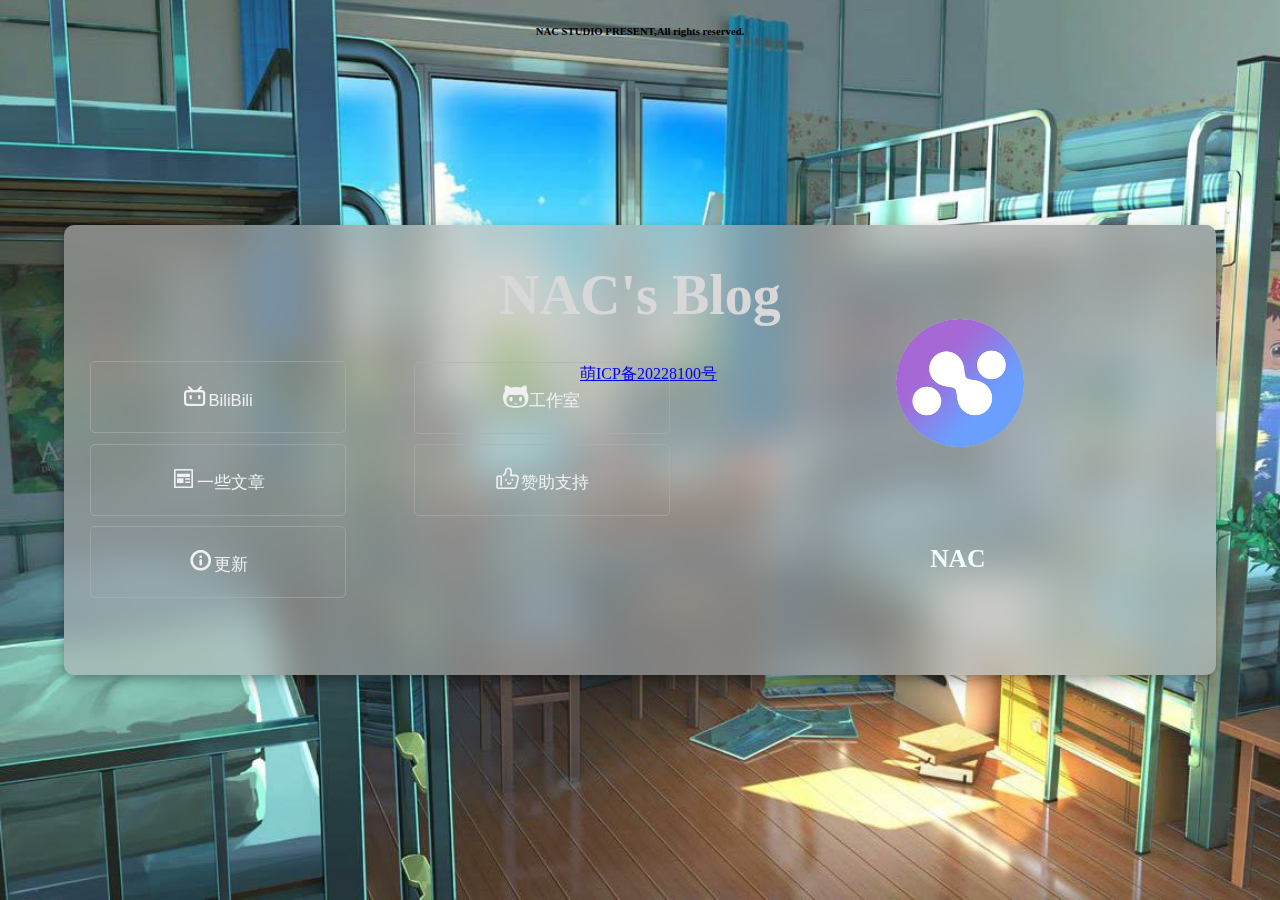
<file: index.html>
<!DOCTYPE html>
<html>

<head>
    <meta charset="utf-8">
    <meta content="width=device-width, initial-scale=1, maximum-scale=1, user-scalable=no" name="viewport">
    <title>NAC博客 | 主页</title>
    <link rel="stylesheet" href="./css/style.css" media="screen" type="text/css">
    <link rel="Shortcut Icon" href="./ico/fav.ico" type="image/x-icon">
    <link rel="stylesheet" href="./icon/iconfont.css">

    <style type="" css="">
        ::-webkit-scrollbar {/*滚动条整体样式*/ width: 10px; /*高宽分别对应横竖滚动条的尺寸*/ height: 1px; } ::-webkit-scrollbar-thumb {/*滚动条里面小方块*/ border-radius:
		10px; background: #535353; } ::-webkit-scrollbar-track {/*滚动条里面轨道*/ border-radius: 0px; background: #64646400; }

	</style>
    <script>
        var _hmt = _hmt || [];
        (function () {
            var hm = document.createElement("script");
            hm.src = "https://hm.baidu.com/hm.js?cb9c0b40192b67a76678130fae476cac";
            var s = document.getElementsByTagName("script")[0];
            s.parentNode.insertBefore(hm, s);
        })();
        var bodyBgs = []
        bodyBgs[0] = "./photo/\\(1\\).jpg"
        bodyBgs[1] = "./photo/\\(2\\).jpg"
        bodyBgs[2] = "./photo/\\(3\\).jpg"
        bodyBgs[3] = "./photo/\\(4\\).jpg"
        bodyBgs[4] = "./photo/\\(5\\).jpg"
        bodyBgs[5] = "./photo/\\(6\\).jpg"
        bodyBgs[6] = "./photo/\\(7\\).jpg"
        bodyBgs[7] = "./photo/\\(8\\).jpg"
        bodyBgs[8] = "./photo/\\(9\\).jpg"
        bodyBgs[9] = "./photo/\\(10\\).jpg"
        bodyBgs[10] = "./photo/\\(11\\).jpg"
        bodyBgs[11] = "./photo/\\(12\\).jpg"
        bodyBgs[12] = "./photo/\\(13\\).jpg"
        bodyBgs[13] = "./photo/\\(14\\).jpg"
        bodyBgs[14] = "./photo/\\(15\\).jpg"
        bodyBgs[15] = "./photo/\\(16\\).jpg"
        bodyBgs[16] = "./photo/\\(17\\).jpg"
        bodyBgs[17] = "./photo/\\(18\\).jpg"
        bodyBgs[18] = "./photo/\\(19\\).jpg"
        bodyBgs[19] = "./photo/\\(20\\).jpg"

        var randomBgIndex = Math.round(Math.random() * 19);
        document.write('<style>body{background:url(' + bodyBgs[randomBgIndex] + ') no-repeat center fixed;\
background-size:cover;\}</style>')
    </script>

</head>

<body>
    <div class="container">
    <div class="bg">
        <h1 class="animation" style="color:#d8d8d8;font-size: 56px;" align="center">NAC's Blog</h1>
        <div class="animation buttons">
            <div class="animation line1">
                <button class="animation b1" style="width: 20vw;height: 8vh;"
                    onclick="window.location.assign('https://space.bilibili.com/296484714');"><span
                        class="animation iconfont icon-bilibili-line" style="font-size: 2vw;"></span>BiliBili</button>
                <button class="animation b2" style="width: 20vw;height: 8vh;left: 5vw;"
                    onclick="window.location.assign('./nacstudio');"><span class="animation iconfont icon-github"
                        style="font-size: 2vw;"></span>工作室</button>
            </div>
            <div class="animation line2">
                <button class="animation b1" style="width: 20vw;height: 8vh;"
                    onclick="window.location.assign('./articles');"><span
                        class="animation iconfont icon-xinwenzixun-xianxing"
                        style="font-size: 2vw;"></span>一些文章</button>
                <button class="animation b2" style="width: 20vw;height: 8vh;left: 5vw;"
                    onclick="window.location.assign('./support');"><span class="animation iconfont icon-icon"
                        style="font-size: 2vw;"></span>赞助支持</button>
            </div>
            <div class="animation line3">
                <button class="animation b3" style="width: 20vw;height: 8vh;"
                    onclick="window.location.assign('./updates');"><span class="animation iconfont icon-banbenxinxi"
                        style="font-size: 2vw;"></span>更新</button>
            </div>
        </div>
        <div class="animation touxiang1" align="center"
            onclick="window.location.assign('https://qm.qq.com/cgi-bin/qm/qr?k=_CmiufZkVNm9TJOuRiwm0IsV2MFFm8O5&amp;noverify=0');">
        </div>
        <h2 class="animation" align="center">NAC</h2>

<a href="https://icp.gov.moe/?keyword=20228100" target="_blank">萌ICP备20228100号</a>

    </div>
</div>
    <h6 align="center">NAC STUDIO PRESENT,All rights reserved.</h6>
</body>

</html>
</file>
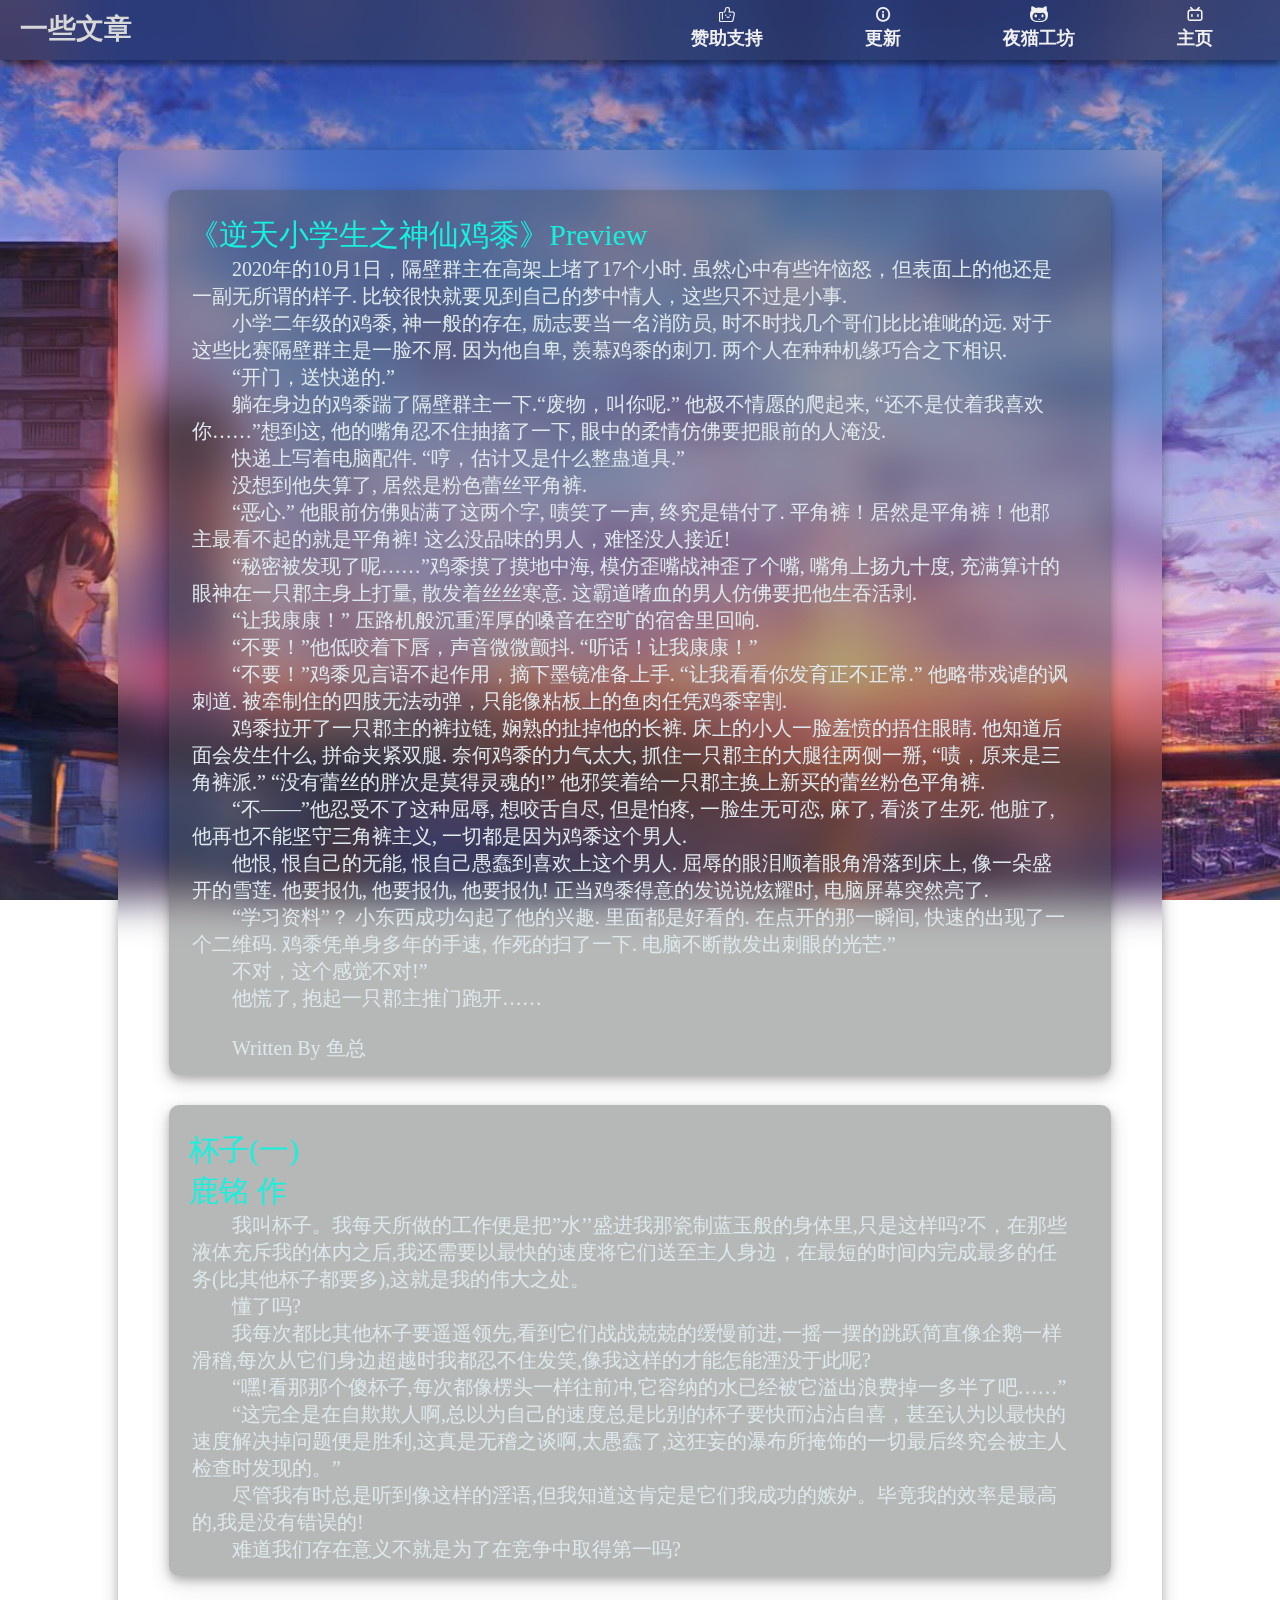
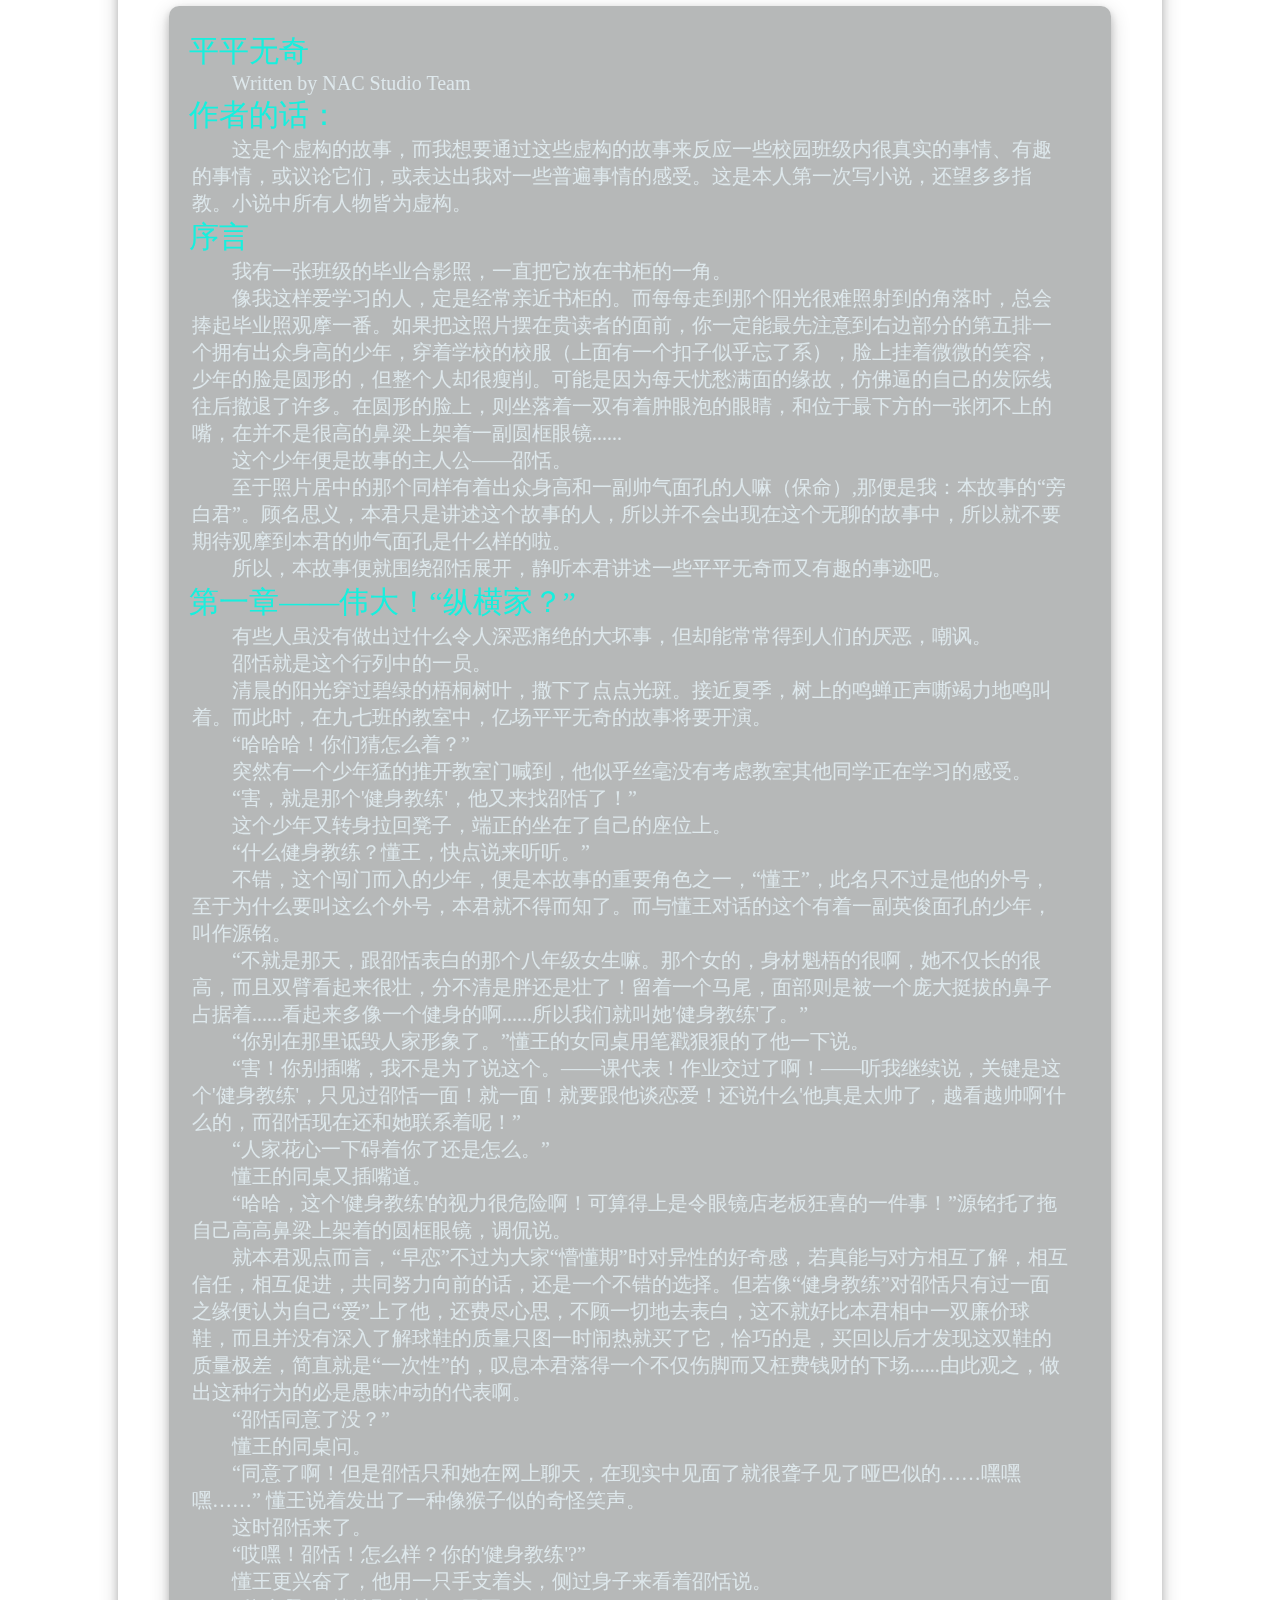
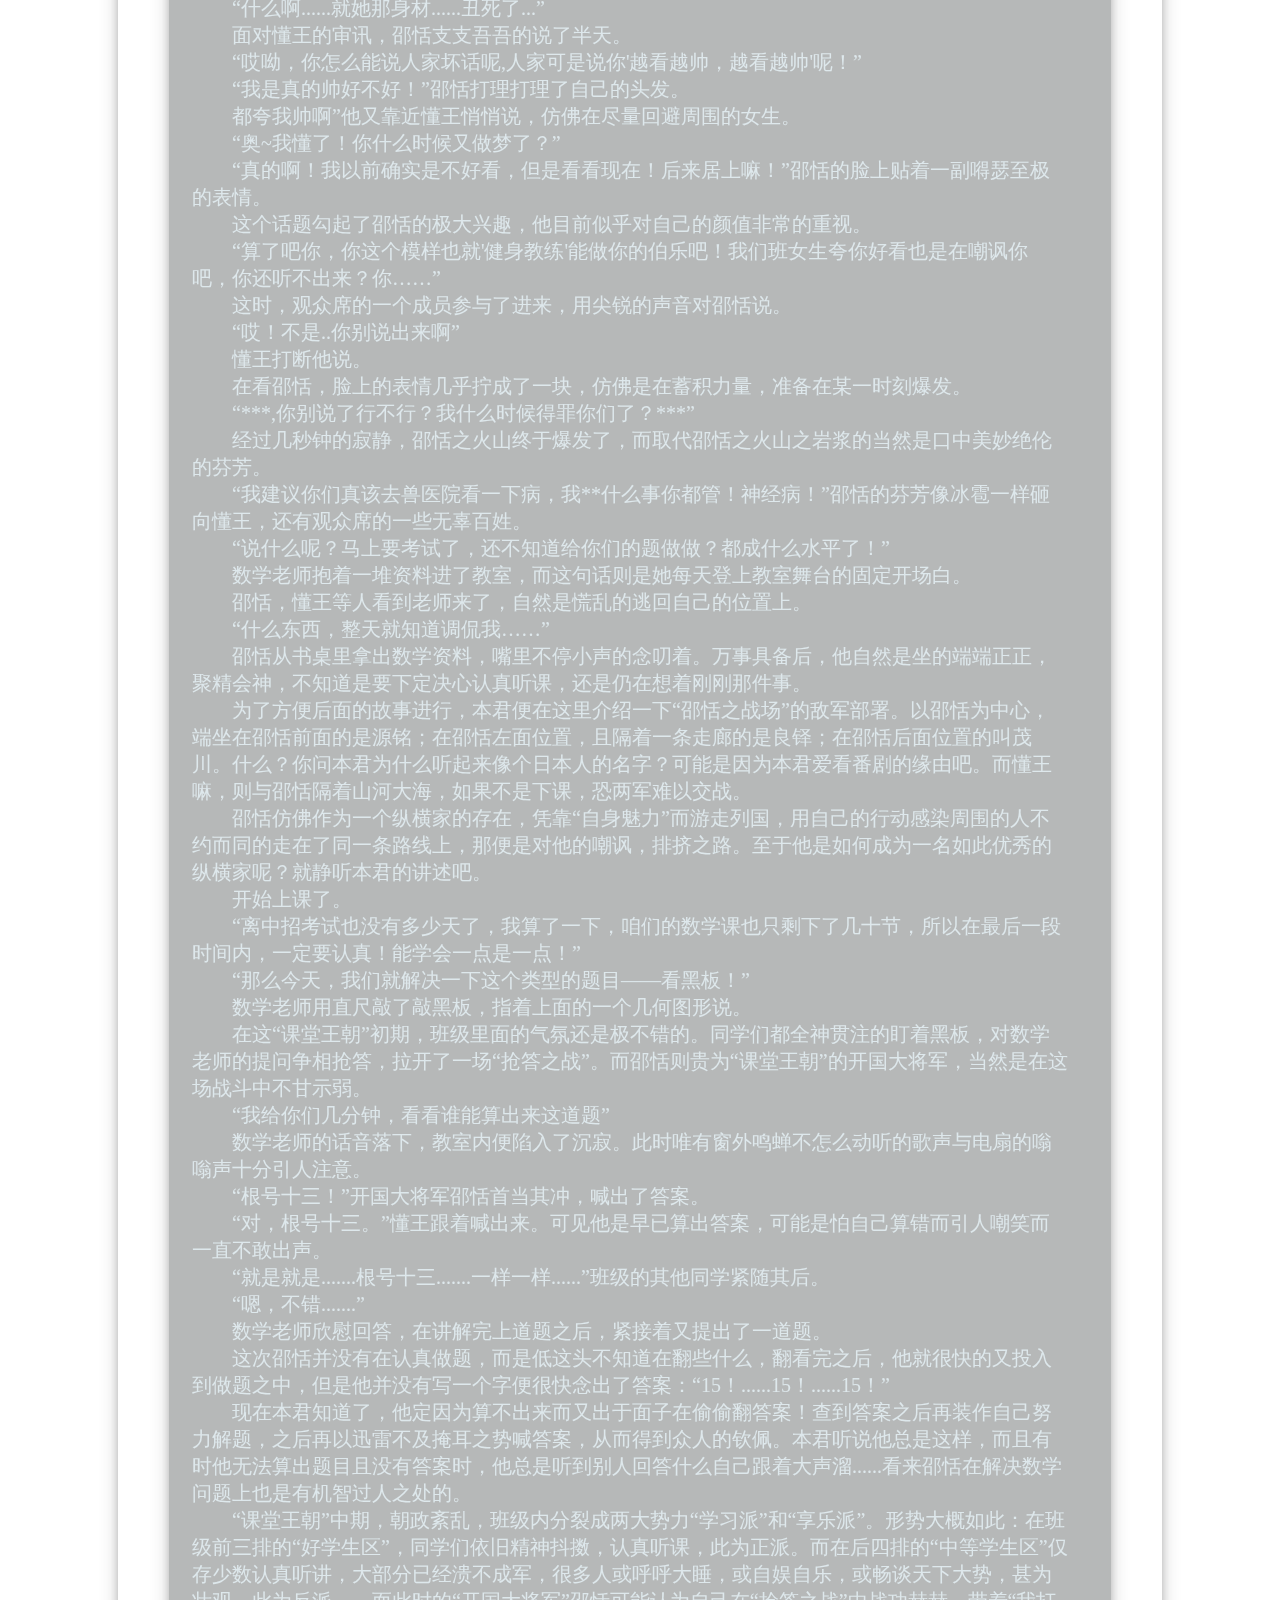
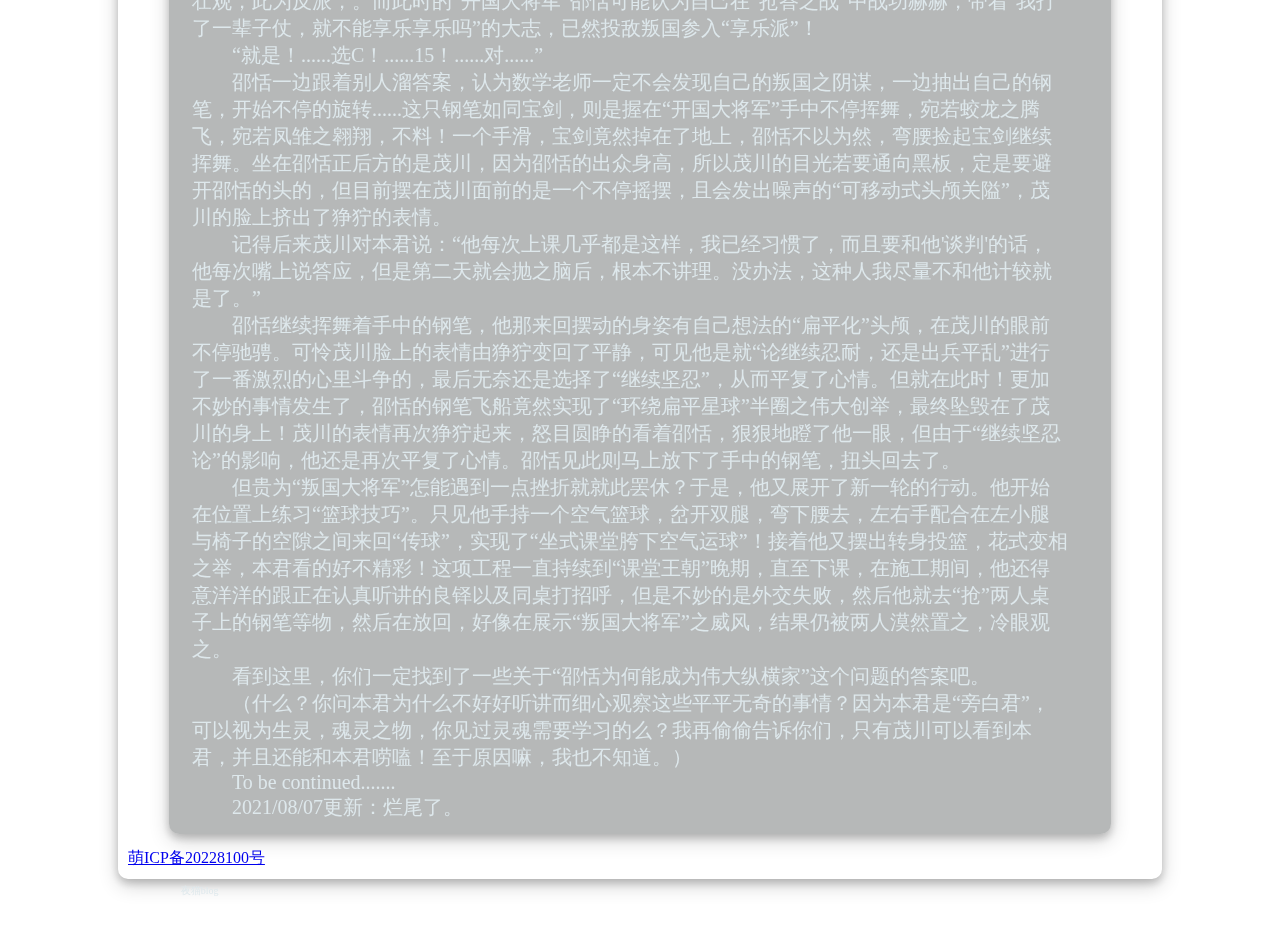
<file: articles/index.html>
<!DOCTYPE html>
<html>

<head>
	<meta charset="utf-8">
	<meta content="width=device-width, initial-scale=1, maximum-scale=1, user-scalable=no" name="viewport">
	<title>NAC博客 | 一些文章</title>
	<link rel="stylesheet" href="../css/style.css" media="screen" type="text/css">
	<link rel="Shortcut Icon" href="../ico/fav.ico" type="image/x-icon">
	<link rel="stylesheet" href="../icon/iconfont.css">

	<style type="" css="">
		::-webkit-scrollbar {/*滚动条整体样式*/ width: 10px; /*高宽分别对应横竖滚动条的尺寸*/ height: 1px; } ::-webkit-scrollbar-thumb {/*滚动条里面小方块*/ border-radius:
		10px; background: #535353; } ::-webkit-scrollbar-track {/*滚动条里面轨道*/ border-radius: 0px; background: #64646400; }
		*{
              margin: 0;
              padding: 0;
          }
		  html,body{
              width: 100%;
              height: 100%;
          }
		  .bt{
  position: relative;
  font-size: 32px;
  font-weight: bolder;
  top:10px;
  color: rgb(128, 151, 165);
}
		  @media (max-width:765px) {
			  h4{
				  display: none;
			  }
			  .nonmain{
				  width: 40px;
			  }
			  .bt{
  position: relative;
  font-size: 32px;
  font-weight: bolder;
  top:10px;
  color: rgb(128, 151, 165);
}
			  @media (min-width:766px) {
				.bt{
  position: relative;
  font-size: 32px;
  font-weight: bolder;
  top:10px;
  color: rgb(128, 151, 165);
}
			  }

		  }

	</style>
	<script>
		var _hmt = _hmt || [];
		(function () {
			var hm = document.createElement("script");
			hm.src = "https://hm.baidu.com/hm.js?cb9c0b40192b67a76678130fae476cac";
			var s = document.getElementsByTagName("script")[0];
			s.parentNode.insertBefore(hm, s);
		})();
		var bodyBgs = []
		bodyBgs[0] = "../photo/\\(1\\).jpg"
		bodyBgs[1] = "../photo/\\(2\\).jpg"
		bodyBgs[2] = "../photo/\\(3\\).jpg"
		bodyBgs[3] = "../photo/\\(4\\).jpg"
		bodyBgs[4] = "../photo/\\(5\\).jpg"
		bodyBgs[5] = "../photo/\\(6\\).jpg"
		bodyBgs[6] = "../photo/\\(7\\).jpg"
		bodyBgs[7] = "../photo/\\(8\\).jpg"
		bodyBgs[8] = "../photo/\\(9\\).jpg"
		bodyBgs[9] = "../photo/\\(10\\).jpg"
		bodyBgs[10] = "../photo/\\(11\\).jpg"
		bodyBgs[11] = "../photo/\\(12\\).jpg"
		bodyBgs[12] = "../photo/\\(13\\).jpg"
		bodyBgs[13] = "../photo/\\(14\\).jpg"
		bodyBgs[14] = "../photo/\\(15\\).jpg"
		bodyBgs[15] = "../photo/\\(16\\).jpg"
		bodyBgs[16] = "../photo/\\(17\\).jpg"
		bodyBgs[17] = "../photo/\\(18\\).jpg"
		bodyBgs[18] = "../photo/\\(19\\).jpg"
		bodyBgs[19] = "../photo/\\(20\\).jpg"

		var randomBgIndex = Math.round(Math.random() * 19);
		document.write('<style>body{background:url(' + bodyBgs[randomBgIndex] + ');\
width:100%;\
height:100%;\
background-size:cover;\
background-attachment:fixed;\
background-position:center 25%;\}</style>')
	</script>

</head>


<body>
	<div id="topbar">
		<h3 style="margin:0;position:relative;top: 10px;margin-left:20px;float:left">一些文章</h1>
			<div id="topbutton">
				<button class="animation nonmain" style="" onclick="window.location.assign('../support');"><span class="animation iconfont icon-icon"
					style="font-size: 18px;"></span>
					<h4>赞助支持</h4>
				</button>
				<button class="animation nonmain" style="" onclick="window.location.assign('../updates');"><span
						class="animation iconfont icon-banbenxinxi" style="font-size: 18px;"></span>
					<h4>更新</h4>
				</button>
				<button class="animation nonmain" style="" onclick="window.location.assign('../nacstudio');"><span
						class="animation iconfont icon-github" style="font-size: 18px;"></span>
					<h4>夜猫工坊</h4>
				</button>
				<button class="animation nonmain" style="" onclick="window.location.assign('../');"><span
						class="animation iconfont icon-bilibili-line" style="font-size: 18px;"></span>
					<h4>主页</h4>
				</button>
			</div>
	</div>
        <div class="animation bg1" style="top:150px">
            <div class="animation main" style="top: 30px;">
            <p class="animation subbt">《逆天小学生之神仙鸡黍》Preview</p>
            <p class="animation text">2020年的10月1日，隔壁群主在高架上堵了17个小时. 虽然心中有些许恼怒，但表面上的他还是一副无所谓的样子. 比较很快就要见到自己的梦中情人，这些只不过是小事.</p>
            <p class="animation text">小学二年级的鸡黍, 神一般的存在, 励志要当一名消防员, 时不时找几个哥们比比谁呲的远. 对于这些比赛隔壁群主是一脸不屑. 因为他自卑, 羡慕鸡黍的刺刀.
                两个人在种种机缘巧合之下相识.</p>
            <p class="animation text">“开门，送快递的.”</p>
            <p class="animation text">躺在身边的鸡黍踹了隔壁群主一下.“废物，叫你呢.” 他极不情愿的爬起来, “还不是仗着我喜欢你……”想到这, 他的嘴角忍不住抽搐了一下, 眼中的柔情仿佛要把眼前的人淹没. </p>
            <p class="animation text">快递上写着电脑配件. “哼，估计又是什么整蛊道具.”</p>
            <p class="animation text">没想到他失算了, 居然是粉色蕾丝平角裤.</p>
            <p class="animation text">“恶心.” 他眼前仿佛贴满了这两个字, 啧笑了一声, 终究是错付了. 平角裤！居然是平角裤！他郡主最看不起的就是平角裤! 这么没品味的男人，难怪没人接近!</p>
            <p class="animation text">“秘密被发现了呢……”鸡黍摸了摸地中海, 模仿歪嘴战神歪了个嘴, 嘴角上扬九十度, 充满算计的眼神在一只郡主身上打量, 散发着丝丝寒意. 这霸道嗜血的男人仿佛要把他生吞活剥.</p>
            <p class="animation text">“让我康康！” 压路机般沉重浑厚的嗓音在空旷的宿舍里回响.</p>
            <p class="animation text">“不要！”他低咬着下唇，声音微微颤抖. “听话！让我康康！” </p>
            <p class="animation text">“不要！”鸡黍见言语不起作用，摘下墨镜准备上手. “让我看看你发育正不正常.” 他略带戏谑的讽刺道. 被牵制住的四肢无法动弹，只能像粘板上的鱼肉任凭鸡黍宰割.</p>
            <p class="animation text">鸡黍拉开了一只郡主的裤拉链, 娴熟的扯掉他的长裤. 床上的小人一脸羞愤的捂住眼睛. 他知道后面会发生什么, 拼命夹紧双腿. 奈何鸡黍的力气太大, 抓住一只郡主的大腿往两侧一掰,
                “啧，原来是三角裤派.” “没有蕾丝的胖次是莫得灵魂的!” 他邪笑着给一只郡主换上新买的蕾丝粉色平角裤. </p>
            <p class="animation text">“不——”他忍受不了这种屈辱, 想咬舌自尽, 但是怕疼, 一脸生无可恋, 麻了, 看淡了生死. 他脏了, 他再也不能坚守三角裤主义, 一切都是因为鸡黍这个男人. </p>
            <p class="animation text">他恨, 恨自己的无能, 恨自己愚蠢到喜欢上这个男人. 屈辱的眼泪顺着眼角滑落到床上, 像一朵盛开的雪莲. 他要报仇, 他要报仇, 他要报仇! 正当鸡黍得意的发说说炫耀时,
                电脑屏幕突然亮了.</p>
            <p class="animation text">“学习资料”？ 小东西成功勾起了他的兴趣. 里面都是好看的. 在点开的那一瞬间, 快速的出现了一个二维码. 鸡黍凭单身多年的手速, 作死的扫了一下. 电脑不断散发出刺眼的光芒.”
            </p>
            <p class="animation text">不对，这个感觉不对!”</p>
            <p class="animation text">他慌了, 抱起一只郡主推门跑开……</p>
            <p class="animation text">&ensp;</p>
            <p class="animation text">Written By 鱼总</p>
            <p class="animation space">&ensp;</p> <!-- &#8194; 强行空格 -->
            <p class="animation text"></p>
        </div>
        <div class="animation main" style="top: 60px;">
            <p class="animation subbt">杯子(一)</p>
            <p class="animation subbt">鹿铭 作</p>
            <p class="animation text">
                我叫杯子。我每天所做的工作便是把”水’’盛进我那瓷制蓝玉般的身体里,只是这样吗?不，在那些液体充斥我的体内之后,我还需要以最快的速度将它们送至主人身边，在最短的时间内完成最多的任务(比其他杯子都要多),这就是我的伟大之处。
            </p>
            <p class="animation text"> 懂了吗?</p>
            <p class="animation text"> 我每次都比其他杯子要遥遥领先,看到它们战战兢兢的缓慢前进,一摇一摆的跳跃简直像企鹅一样滑稽,每次从它们身边超越时我都忍不住发笑,像我这样的才能怎能湮没于此呢?</p>
            <p class="animation text"> “嘿!看那那个傻杯子,每次都像楞头一样往前冲,它容纳的水已经被它溢出浪费掉一多半了吧……”</p>
            <p class="animation text">
                “这完全是在自欺欺人啊,总以为自己的速度总是比别的杯子要快而沾沾自喜，甚至认为以最快的速度解决掉问题便是胜利,这真是无稽之谈啊,太愚蠢了,这狂妄的瀑布所掩饰的一切最后终究会被主人检查时发现的。”</p>
            <p class="animation text"> 尽管我有时总是听到像这样的淫语,但我知道这肯定是它们我成功的嫉妒。毕竟我的效率是最高的,我是没有错误的!</p>
            <p class="animation text"> 难道我们存在意义不就是为了在竞争中取得第一吗?</p>
            <p class="animation space">&ensp;</p> <!-- &#8194; 强行空格 -->
</div>
<div class="animation main" style="top: 90px;">
            <p class="animation subbt">平平无奇</p>
            <p class="animation text">Written by NAC Studio Team</p>
            <p class="animation subbt">作者的话：</p>
            <p class="animation text">
                这是个虚构的故事，而我想要通过这些虚构的故事来反应一些校园班级内很真实的事情、有趣的事情，或议论它们，或表达出我对一些普遍事情的感受。这是本人第一次写小说，还望多多指教。小说中所有人物皆为虚构。</p>
            <p class="animation subbt">序言</p>
            <p class="animation text">我有一张班级的毕业合影照，一直把它放在书柜的一角。</p>
            <p class="animation text">
                像我这样爱学习的人，定是经常亲近书柜的。而每每走到那个阳光很难照射到的角落时，总会捧起毕业照观摩一番。如果把这照片摆在贵读者的面前，你一定能最先注意到右边部分的第五排一个拥有出众身高的少年，穿着学校的校服（上面有一个扣子似乎忘了系），脸上挂着微微的笑容，少年的脸是圆形的，但整个人却很瘦削。可能是因为每天忧愁满面的缘故，仿佛逼的自己的发际线往后撤退了许多。在圆形的脸上，则坐落着一双有着肿眼泡的眼睛，和位于最下方的一张闭不上的嘴，在并不是很高的鼻梁上架着一副圆框眼镜......
            </p>
            <p class="animation text">这个少年便是故事的主人公——邵恬。</p>
            <p class="animation text">
                至于照片居中的那个同样有着出众身高和一副帅气面孔的人嘛（保命）,那便是我：本故事的“旁白君”。顾名思义，本君只是讲述这个故事的人，所以并不会出现在这个无聊的故事中，所以就不要期待观摩到本君的帅气面孔是什么样的啦。
            </p>
            </p>
            <p class="animation text">所以，本故事便就围绕邵恬展开，静听本君讲述一些平平无奇而又有趣的事迹吧。</p>
            </p>
            <p class="animation subbt">第一章——伟大！“纵横家？”</p>
            </p>
            <p class="animation text"> 有些人虽没有做出过什么令人深恶痛绝的大坏事，但却能常常得到人们的厌恶，嘲讽。
            </p>
            <p class="animation text"> 邵恬就是这个行列中的一员。
            </p>
            <p class="animation text"> 清晨的阳光穿过碧绿的梧桐树叶，撒下了点点光斑。接近夏季，树上的鸣蝉正声嘶竭力地鸣叫着。而此时，在九七班的教室中，亿场平平无奇的故事将要开演。
            </p>
            <p class="animation text"> “哈哈哈！你们猜怎么着？”
            </p>
            <p class="animation text"> 突然有一个少年猛的推开教室门喊到，他似乎丝毫没有考虑教室其他同学正在学习的感受。
            </p>
            <p class="animation text"> “害，就是那个'健身教练'，他又来找邵恬了！” 
            </p>
            <p class="animation text"> 这个少年又转身拉回凳子，端正的坐在了自己的座位上。
            </p>
            <p class="animation text"> “什么健身教练？懂王，快点说来听听。”
            </p>
            <p class="animation text"> 不错，这个闯门而入的少年，便是本故事的重要角色之一，“懂王”，此名只不过是他的外号，至于为什么要叫这么个外号，本君就不得而知了。而与懂王对话的这个有着一副英俊面孔的少年，叫作源铭。
            </p>
            <p class="animation text">
                “不就是那天，跟邵恬表白的那个八年级女生嘛。那个女的，身材魁梧的很啊，她不仅长的很高，而且双臂看起来很壮，分不清是胖还是壮了！留着一个马尾，面部则是被一个庞大挺拔的鼻子占据着......看起来多像一个健身的啊......所以我们就叫她'健身教练'了。”            </p>
            <p class="animation text">“你别在那里诋毁人家形象了。”懂王的女同桌用笔戳狠狠的了他一下说。
            </p>
            <p class="animation text">
                “害！你别插嘴，我不是为了说这个。——课代表！作业交过了啊！——听我继续说，关键是这个'健身教练'，只见过邵恬一面！就一面！就要跟他谈恋爱！还说什么'他真是太帅了，越看越帅啊'什么的，而邵恬现在还和她联系着呢！”
            </p>
            <p class="animation text"> “人家花心一下碍着你了还是怎么。”
            </p>
            <p class="animation text"> 懂王的同桌又插嘴道。
            </p>
            <p class="animation text">“哈哈，这个'健身教练'的视力很危险啊！可算得上是令眼镜店老板狂喜的一件事！”源铭托了拖自己高高鼻梁上架着的圆框眼镜，调侃说。
            </p>
            <p class="animation text">
                就本君观点而言，“早恋”不过为大家“懵懂期”时对异性的好奇感，若真能与对方相互了解，相互信任，相互促进，共同努力向前的话，还是一个不错的选择。但若像“健身教练”对邵恬只有过一面之缘便认为自己“爱”上了他，还费尽心思，不顾一切地去表白，这不就好比本君相中一双廉价球鞋，而且并没有深入了解球鞋的质量只图一时闹热就买了它，恰巧的是，买回以后才发现这双鞋的质量极差，简直就是“一次性”的，叹息本君落得一个不仅伤脚而又枉费钱财的下场......由此观之，做出这种行为的必是愚昧冲动的代表啊。
            </p>
            <p class="animation text"> “邵恬同意了没？”
            </p>
            <p class="animation text"> 懂王的同桌问。
            </p>
            <p class="animation text"> “同意了啊！但是邵恬只和她在网上聊天，在现实中见面了就很聋子见了哑巴似的……嘿嘿嘿……” 懂王说着发出了一种像猴子似的奇怪笑声。
            </p>
            <p class="animation text"> 这时邵恬来了。
            </p>
            <p class="animation text"> “哎嘿！邵恬！怎么样？你的'健身教练'?”
            </p>
            <p class="animation text"> 懂王更兴奋了，他用一只手支着头，侧过身子来看着邵恬说。
            </p>
            <p class="animation text"> “什么啊......就她那身材......丑死了...”
            </p>
            <p class="animation text">面对懂王的审讯，邵恬支支吾吾的说了半天。
            </p>
            <p class="animation text"> “哎呦，你怎么能说人家坏话呢,人家可是说你'越看越帅，越看越帅'呢！”
            </p>
            <p class="animation text"> “我是真的帅好不好！”邵恬打理打理了自己的头发。
            </p>
            <p class="animation text">都夸我帅啊”他又靠近懂王悄悄说，仿佛在尽量回避周围的女生。
            </p>
            <p class="animation text"> “奥~我懂了！你什么时候又做梦了？”
            </p>
            <p class="animation text"> “真的啊！我以前确实是不好看，但是看看现在！后来居上嘛！”邵恬的脸上贴着一副嘚瑟至极的表情。
            </p>
            <p class="animation text"> 这个话题勾起了邵恬的极大兴趣，他目前似乎对自己的颜值非常的重视。
            </p>
            <p class="animation text"> “算了吧你，你这个模样也就'健身教练'能做你的伯乐吧！我们班女生夸你好看也是在嘲讽你吧，你还听不出来？你……”
            </p>
            <p class="animation text"> 这时，观众席的一个成员参与了进来，用尖锐的声音对邵恬说。
            </p>
            <p class="animation text"> “哎！不是..你别说出来啊”
            </p>
            <p class="animation text"> 懂王打断他说。
            </p>
            <p class="animation text"> 在看邵恬，脸上的表情几乎拧成了一块，仿佛是在蓄积力量，准备在某一时刻爆发。
            </p>
            <p class="animation text"> “***,你别说了行不行？我什么时候得罪你们了？***”
            </p>
            <p class="animation text"> 经过几秒钟的寂静，邵恬之火山终于爆发了，而取代邵恬之火山之岩浆的当然是口中美妙绝伦的芬芳。
            </p>
            <p class="animation text"> “我建议你们真该去兽医院看一下病，我**什么事你都管！神经病！”邵恬的芬芳像冰雹一样砸向懂王，还有观众席的一些无辜百姓。
            </p>
            <p class="animation text"> “说什么呢？马上要考试了，还不知道给你们的题做做？都成什么水平了！”
            </p>
            <p class="animation text"> 数学老师抱着一堆资料进了教室，而这句话则是她每天登上教室舞台的固定开场白。
            </p>
            <p class="animation text"> 邵恬，懂王等人看到老师来了，自然是慌乱的逃回自己的位置上。
            </p>
            <p class="animation text"> “什么东西，整天就知道调侃我……”
            </p>
            <p class="animation text"> 邵恬从书桌里拿出数学资料，嘴里不停小声的念叨着。万事具备后，他自然是坐的端端正正，聚精会神，不知道是要下定决心认真听课，还是仍在想着刚刚那件事。
            </p>
            <p class="animation text">
                为了方便后面的故事进行，本君便在这里介绍一下“邵恬之战场”的敌军部署。以邵恬为中心，端坐在邵恬前面的是源铭；在邵恬左面位置，且隔着一条走廊的是良铎；在邵恬后面位置的叫茂川。什么？你问本君为什么听起来像个日本人的名字？可能是因为本君爱看番剧的缘由吧。而懂王嘛，则与邵恬隔着山河大海，如果不是下课，恐两军难以交战。
            </p>
            <p class="animation text">
                邵恬仿佛作为一个纵横家的存在，凭靠“自身魅力”而游走列国，用自己的行动感染周围的人不约而同的走在了同一条路线上，那便是对他的嘲讽，排挤之路。至于他是如何成为一名如此优秀的纵横家呢？就静听本君的讲述吧。
            </p>
            <p class="animation text"> 开始上课了。
            </p>
            <p class="animation text"> “离中招考试也没有多少天了，我算了一下，咱们的数学课也只剩下了几十节，所以在最后一段时间内，一定要认真！能学会一点是一点！”
            </p>
            <p class="animation text">“那么今天，我们就解决一下这个类型的题目——看黑板！”
            </p>
            <p class="animation text">数学老师用直尺敲了敲黑板，指着上面的一个几何图形说。
            </p>
            <p class="animation text">
                在这“课堂王朝”初期，班级里面的气氛还是极不错的。同学们都全神贯注的盯着黑板，对数学老师的提问争相抢答，拉开了一场“抢答之战”。而邵恬则贵为“课堂王朝”的开国大将军，当然是在这场战斗中不甘示弱。
            </p>
            <p class="animation text"> “我给你们几分钟，看看谁能算出来这道题”
            </p>
            <p class="animation text"> 数学老师的话音落下，教室内便陷入了沉寂。此时唯有窗外鸣蝉不怎么动听的歌声与电扇的嗡嗡声十分引人注意。
            </p>
            <p class="animation text"> “根号十三！”开国大将军邵恬首当其冲，喊出了答案。
            </p>
            <p class="animation text"> “对，根号十三。”懂王跟着喊出来。可见他是早已算出答案，可能是怕自己算错而引人嘲笑而一直不敢出声。
            </p>
            <p class="animation text"> “就是就是.......根号十三.......一样一样......”班级的其他同学紧随其后。
            </p>
            <p class="animation text"> “嗯，不错.......”
            </p>
            <p class="animation text"> 数学老师欣慰回答，在讲解完上道题之后，紧接着又提出了一道题。
            </p>
            <p class="animation text"> 这次邵恬并没有在认真做题，而是低这头不知道在翻些什么，翻看完之后，他就很快的又投入到做题之中，但是他并没有写一个字便很快念出了答案：“15！......15！......15！”
            </p>
            <p class="animation text">
                现在本君知道了，他定因为算不出来而又出于面子在偷偷翻答案！查到答案之后再装作自己努力解题，之后再以迅雷不及掩耳之势喊答案，从而得到众人的钦佩。本君听说他总是这样，而且有时他无法算出题目且没有答案时，他总是听到别人回答什么自己跟着大声溜......看来邵恬在解决数学问题上也是有机智过人之处的。
            </p>
            <p class="animation text">
                “课堂王朝”中期，朝政紊乱，班级内分裂成两大势力“学习派”和“享乐派”。形势大概如此：在班级前三排的“好学生区”，同学们依旧精神抖擞，认真听课，此为正派。而在后四排的“中等学生区”仅存少数认真听讲，大部分已经溃不成军，很多人或呼呼大睡，或自娱自乐，或畅谈天下大势，甚为壮观，此为反派，。而此时的“开国大将军”邵恬可能认为自己在“抢答之战”中战功赫赫，带着“我打了一辈子仗，就不能享乐享乐吗”的大志，已然投敌叛国参入“享乐派”！
            </p>
            <p class="animation text"> “就是！......选C！......15！......对......”
            </p>
            <p class="animation text">
                邵恬一边跟着别人溜答案，认为数学老师一定不会发现自己的叛国之阴谋，一边抽出自己的钢笔，开始不停的旋转......这只钢笔如同宝剑，则是握在“开国大将军”手中不停挥舞，宛若蛟龙之腾飞，宛若凤雏之翱翔，不料！一个手滑，宝剑竟然掉在了地上，邵恬不以为然，弯腰捡起宝剑继续挥舞。坐在邵恬正后方的是茂川，因为邵恬的出众身高，所以茂川的目光若要通向黑板，定是要避开邵恬的头的，但目前摆在茂川面前的是一个不停摇摆，且会发出噪声的“可移动式头颅关隘”，茂川的脸上挤出了狰狞的表情。
            </p>
            <p class="animation text"> 记得后来茂川对本君说：“他每次上课几乎都是这样，我已经习惯了，而且要和他'谈判'的话，他每次嘴上说答应，但是第二天就会抛之脑后，根本不讲理。没办法，这种人我尽量不和他计较就是了。”
            </p>
            <p class="animation text">
                邵恬继续挥舞着手中的钢笔，他那来回摆动的身姿有自己想法的“扁平化”头颅，在茂川的眼前不停驰骋。可怜茂川脸上的表情由狰狞变回了平静，可见他是就“论继续忍耐，还是出兵平乱”进行了一番激烈的心里斗争的，最后无奈还是选择了“继续坚忍”，从而平复了心情。但就在此时！更加不妙的事情发生了，邵恬的钢笔飞船竟然实现了“环绕扁平星球”半圈之伟大创举，最终坠毁在了茂川的身上！茂川的表情再次狰狞起来，怒目圆睁的看着邵恬，狠狠地瞪了他一眼，但由于“继续坚忍论”的影响，他还是再次平复了心情。邵恬见此则马上放下了手中的钢笔，扭头回去了。
            </p>
            <p class="animation text">
                但贵为“叛国大将军”怎能遇到一点挫折就就此罢休？于是，他又展开了新一轮的行动。他开始在位置上练习“篮球技巧”。只见他手持一个空气篮球，岔开双腿，弯下腰去，左右手配合在左小腿与椅子的空隙之间来回“传球”，实现了“坐式课堂胯下空气运球”！接着他又摆出转身投篮，花式变相之举，本君看的好不精彩！这项工程一直持续到“课堂王朝”晚期，直至下课，在施工期间，他还得意洋洋的跟正在认真听讲的良铎以及同桌打招呼，但是不妙的是外交失败，然后他就去“抢”两人桌子上的钢笔等物，然后在放回，好像在展示“叛国大将军”之威风，结果仍被两人漠然置之，冷眼观之。
            </p>
            <p class="animation text"> 看到这里，你们一定找到了一些关于“邵恬为何能成为伟大纵横家”这个问题的答案吧。
            </p>
            <p class="animation text">
                （什么？你问本君为什么不好好听讲而细心观察这些平平无奇的事情？因为本君是“旁白君”，可以视为生灵，魂灵之物，你见过灵魂需要学习的么？我再偷偷告诉你们，只有茂川可以看到本君，并且还能和本君唠嗑！至于原因嘛，我也不知道。）
            </p>
            <p class="animation text">
                To be continued.......
            </p>
            <p class="animation text">
                2021/08/07更新：烂尾了。
            </p>
            <p class="animation space">&ensp;</p> <!-- &#8194; 强行空格 -->
        </div>
    
            
            <p class="animation space">&ensp;</p> <!-- &#8194; 强行空格 -->
            <p class="animation space">&ensp;</p> <!-- &#8194; 强行空格 -->
            <p class="animation space">&ensp;</p> <!-- &#8194; 强行空格 -->
            <p class="animation space">&ensp;</p> <!-- &#8194; 强行空格 -->
            <p class="animation space">&ensp;</p> <!-- &#8194; 强行空格 -->
            <p class="animation text" style="font-size:10px;top:50px;">夜猫blog</p>
            <a href="https://icp.gov.moe/?keyword=20228100" target="_blank">萌ICP备20228100号</a>

        </div>
        
        <p class="animation" style="position:relative;top:200px;">&ensp;</p>
</body>

</html>
</file>
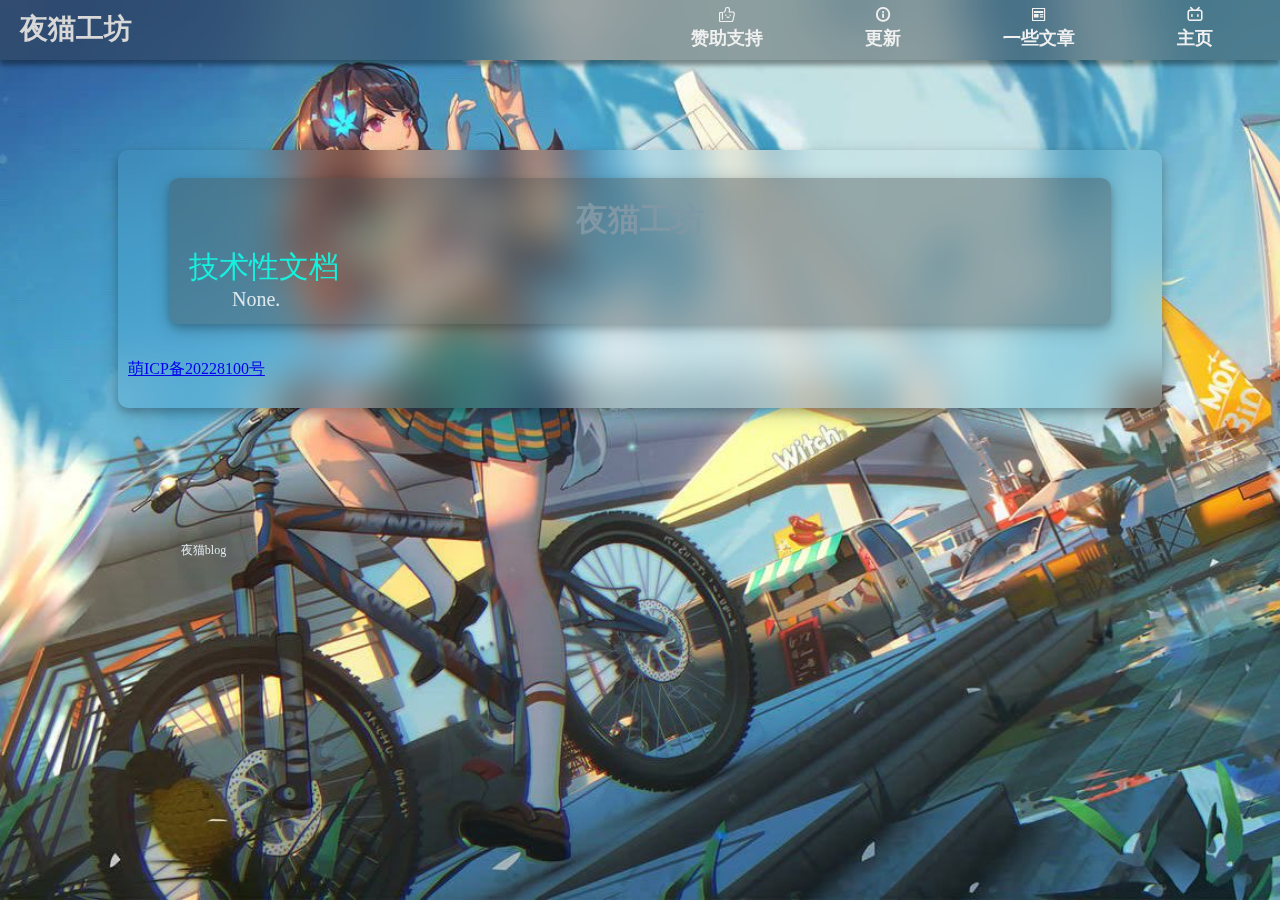
<file: nacstudio/index.html>
<!DOCTYPE html>
<html>

<head>
	<meta charset="utf-8">
	<meta content="width=device-width, initial-scale=1, maximum-scale=1, user-scalable=no" name="viewport">
	<title>NAC博客 | NAC Studio</title>
	<link rel="stylesheet" href="../css/style.css" media="screen" type="text/css">
	<link rel="Shortcut Icon" href="../ico/nac.ico" type="image/x-icon">
	<link rel="stylesheet" href="../icon/iconfont.css">

	<style type="" css="">
		::-webkit-scrollbar {/*滚动条整体样式*/ width: 10px; /*高宽分别对应横竖滚动条的尺寸*/ height: 1px; } ::-webkit-scrollbar-thumb {/*滚动条里面小方块*/ border-radius:
		10px; background: #535353; } ::-webkit-scrollbar-track {/*滚动条里面轨道*/ border-radius: 0px; background: #64646400; }
		*{
              margin: 0;
              padding: 0;
          }
		  html,body{
              width: 100%;
              height: 100%;
          }
		  .bt{
  position: relative;
  font-size: 32px;
  font-weight: bolder;
  top:10px;
  color: rgb(128, 151, 165);
}
		  @media (max-width:765px) {
			  h4{
				  display: none;
			  }
			  .nonmain{
				  width: 40px;
			  }
			  .bt{
  position: relative;
  font-size: 32px;
  font-weight: bolder;
  top:10px;
  color: rgb(128, 151, 165);
}
			  @media (min-width:766px) {
				.bt{
  position: relative;
  font-size: 32px;
  font-weight: bolder;
  top:10px;
  color: rgb(128, 151, 165);
}
			  }

		  }

	</style>
	<script>
		var _hmt = _hmt || [];
		(function () {
			var hm = document.createElement("script");
			hm.src = "https://hm.baidu.com/hm.js?cb9c0b40192b67a76678130fae476cac";
			var s = document.getElementsByTagName("script")[0];
			s.parentNode.insertBefore(hm, s);
		})();
		var bodyBgs = []
		bodyBgs[0] = "../photo/\\(1\\).jpg"
		bodyBgs[1] = "../photo/\\(2\\).jpg"
		bodyBgs[2] = "../photo/\\(3\\).jpg"
		bodyBgs[3] = "../photo/\\(4\\).jpg"
		bodyBgs[4] = "../photo/\\(5\\).jpg"
		bodyBgs[5] = "../photo/\\(6\\).jpg"
		bodyBgs[6] = "../photo/\\(7\\).jpg"
		bodyBgs[7] = "../photo/\\(8\\).jpg"
		bodyBgs[8] = "../photo/\\(9\\).jpg"
		bodyBgs[9] = "../photo/\\(10\\).jpg"
		bodyBgs[10] = "../photo/\\(11\\).jpg"
		bodyBgs[11] = "../photo/\\(12\\).jpg"
		bodyBgs[12] = "../photo/\\(13\\).jpg"
		bodyBgs[13] = "../photo/\\(14\\).jpg"
		bodyBgs[14] = "../photo/\\(15\\).jpg"
		bodyBgs[15] = "../photo/\\(16\\).jpg"
		bodyBgs[16] = "../photo/\\(17\\).jpg"
		bodyBgs[17] = "../photo/\\(18\\).jpg"
		bodyBgs[18] = "../photo/\\(19\\).jpg"
		bodyBgs[19] = "../photo/\\(20\\).jpg"

		var randomBgIndex = Math.round(Math.random() * 19);
		document.write('<style>body{background:url(' + bodyBgs[randomBgIndex] + ');\
width:100%;\
height:100%;\
background-size:cover;\
background-attachment:fixed;\
background-position:center 25%;\}</style>')
	</script>

</head>


<body>
	<div class="container"></div>
	<div id="topbar">
		<h3 style="margin:0;position:relative;top: 10px;margin-left:20px;float:left">夜猫工坊</h1>
			<div id="topbutton">
				<button class="animation nonmain" onclick="window.location.assign('../support');"><span class="animation iconfont icon-icon"
					style="font-size: 18px;"></span>
					<h4>赞助支持</h4>
				</button>
				<button class="animation nonmain" onclick="window.location.assign('../updates');"><span
						class="animation iconfont icon-banbenxinxi" style="font-size: 18px;"></span>
					<h4>更新</h4>
				</button>
				<button class="animation nonmain" onclick="window.location.assign('../articles');"><span
						class="animation iconfont icon-xinwenzixun-xianxing" style="font-size: 18px;"></span>
					<h4>一些文章</h4>
				</button>
				<button class="animation nonmain" onclick="window.location.assign('../');"><span
						class="animation iconfont icon-bilibili-line" style="font-size: 18px;"></span>
					<h4>主页</h4>
				</button>
			</div>
	</div>
	
	<div class="animation bg1" style="top:150px;">
		<p class="animation space">&ensp;</p> <!-- &#8194; 强行空格 -->
		<div class="animation main">

		<p class="animation bt" align="center">夜猫工坊</p>
		
        <p class="animation subbt">技术性文档</p>
		<p class="animation text"> None.</p>
		<p class="animation space">&ensp;</p> <!-- &#8194; 强行空格 -->
		</div>
		<p class="animation space">&ensp;</p> <!-- &#8194; 强行空格 -->
		<p class="animation text" style="position:relative;top:200px;font-size:12px">夜猫blog</p>
		<a href="https://icp.gov.moe/?keyword=20228100" target="_blank">萌ICP备20228100号</a>

		<p class="animation" style="position:relative;top:200px;">&ensp;</p>
	
</div>
</body>

</html>
</file>
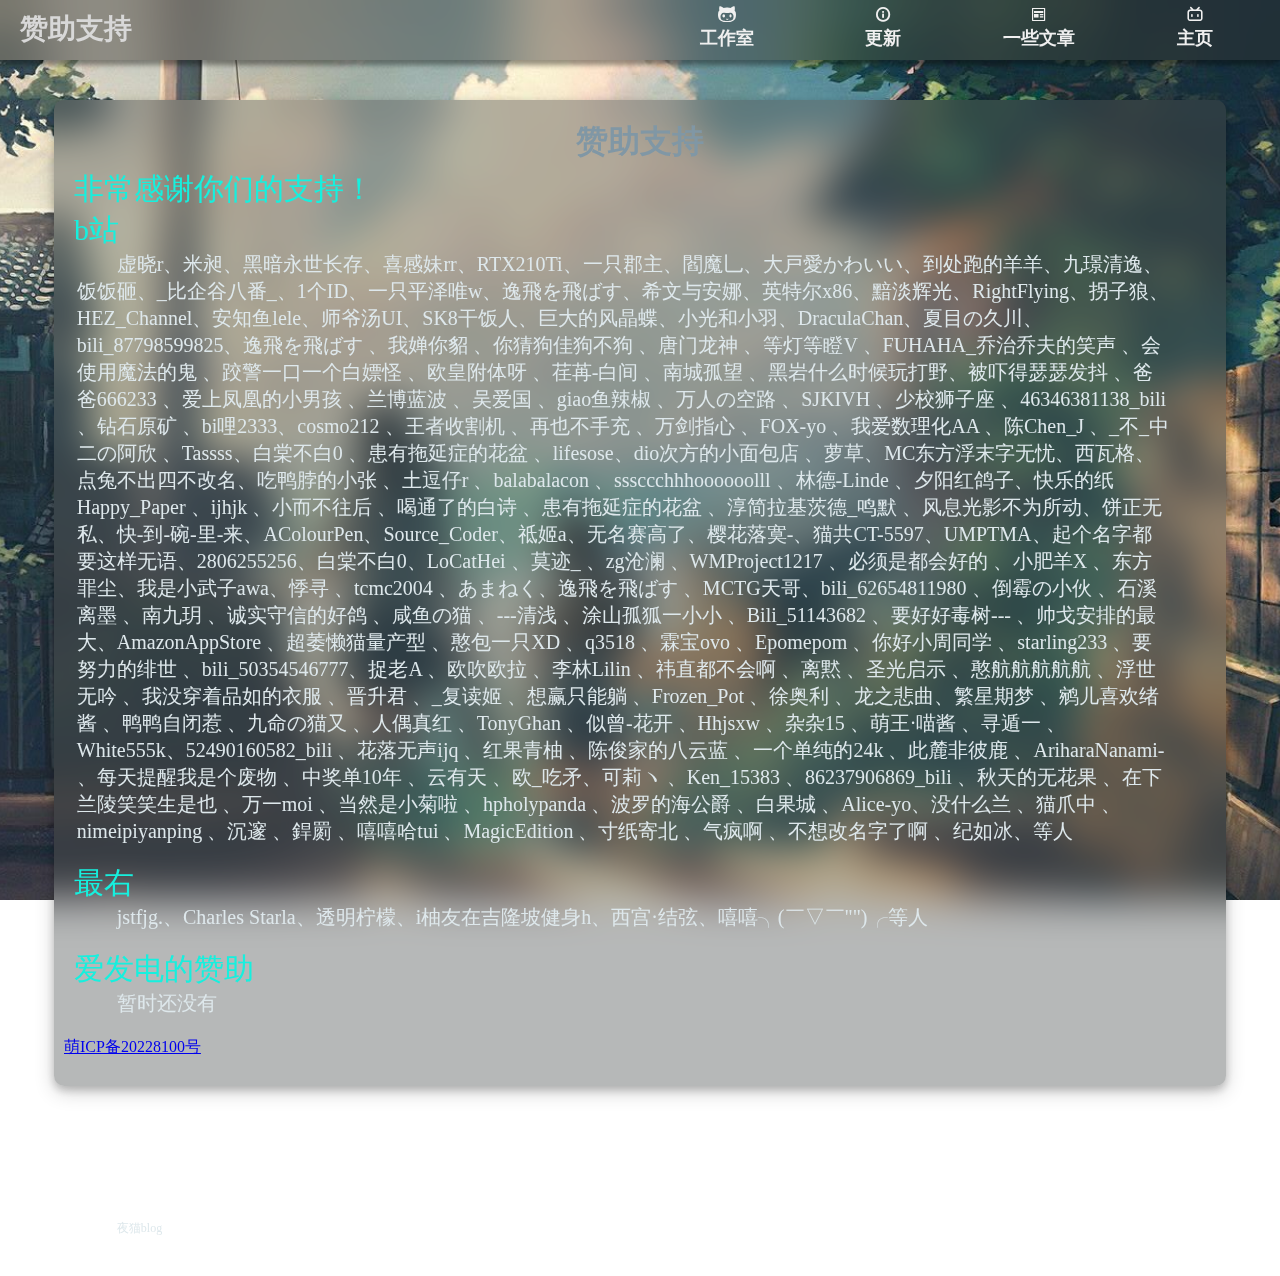
<file: support/index.html>
<!DOCTYPE html>
<html>

<head>
	<meta charset="utf-8">
	<meta content="width=device-width, initial-scale=1, maximum-scale=1, user-scalable=no" name="viewport">
	<title>NAC博客 | 赞助与支持</title>
	<link rel="stylesheet" href="../css/style.css" media="screen" type="text/css">
	<link rel="Shortcut Icon" href="../ico/fav.ico" type="image/x-icon">
	<link rel="stylesheet" href="../icon/iconfont.css">

	<style type="" css="">
		::-webkit-scrollbar {/*滚动条整体样式*/ width: 10px; /*高宽分别对应横竖滚动条的尺寸*/ height: 1px; } ::-webkit-scrollbar-thumb {/*滚动条里面小方块*/ border-radius:
		10px; background: #535353; } ::-webkit-scrollbar-track {/*滚动条里面轨道*/ border-radius: 0px; background: #64646400; }
		*{
              margin: 0;
              padding: 0;
          }
		  html,body{
              width: 100%;
              height: 100%;
          }
		  .bt{
  position: relative;
  font-size: 32px;
  font-weight: bolder;
  top:10px;
  color: rgb(128, 151, 165);
}
		  @media (max-width:765px) {
			  h4{
				  display: none;
			  }
			  .nonmain{
				  width: 40px;
			  }
			  .bt{
  position: relative;
  font-size: 32px;
  font-weight: bolder;
  top:10px;
  color: rgb(128, 151, 165);
}
			  @media (min-width:766px) {
				.bt{
  position: relative;
  font-size: 32px;
  font-weight: bolder;
  top:10px;
  color: rgb(128, 151, 165);
}
			  }

		  }

	</style>
	<script>
		var _hmt = _hmt || [];
		(function () {
			var hm = document.createElement("script");
			hm.src = "https://hm.baidu.com/hm.js?cb9c0b40192b67a76678130fae476cac";
			var s = document.getElementsByTagName("script")[0];
			s.parentNode.insertBefore(hm, s);
		})();
		var bodyBgs = []
		bodyBgs[0] = "../photo/\\(1\\).jpg"
		bodyBgs[1] = "../photo/\\(2\\).jpg"
		bodyBgs[2] = "../photo/\\(3\\).jpg"
		bodyBgs[3] = "../photo/\\(4\\).jpg"
		bodyBgs[4] = "../photo/\\(5\\).jpg"
		bodyBgs[5] = "../photo/\\(6\\).jpg"
		bodyBgs[6] = "../photo/\\(7\\).jpg"
		bodyBgs[7] = "../photo/\\(8\\).jpg"
		bodyBgs[8] = "../photo/\\(9\\).jpg"
		bodyBgs[9] = "../photo/\\(10\\).jpg"
		bodyBgs[10] = "../photo/\\(11\\).jpg"
		bodyBgs[11] = "../photo/\\(12\\).jpg"
		bodyBgs[12] = "../photo/\\(13\\).jpg"
		bodyBgs[13] = "../photo/\\(14\\).jpg"
		bodyBgs[14] = "../photo/\\(15\\).jpg"
		bodyBgs[15] = "../photo/\\(16\\).jpg"
		bodyBgs[16] = "../photo/\\(17\\).jpg"
		bodyBgs[17] = "../photo/\\(18\\).jpg"
		bodyBgs[18] = "../photo/\\(19\\).jpg"
		bodyBgs[19] = "../photo/\\(20\\).jpg"

		var randomBgIndex = Math.round(Math.random() * 19);
		document.write('<style>body{background:url(' + bodyBgs[randomBgIndex] + ');\
width:100%;\
height:100%;\
background-size:cover;\
background-attachment:fixed;\
background-position:center 25%;\}</style>')
	</script>

</head>

<body>
	<div id="topbar">
		<h3 style="margin:0;position:relative;top: 10px;margin-left:20px;float:left">赞助支持</h1>
			<div id="topbutton">
				<button class="animation nonmain" style="" onclick="window.location.assign('../nacstudio');"><span
						class="animation iconfont icon-github" style="font-size: 18px;"></span><h4>工作室</h4></button>
				<button class="animation nonmain" style="" onclick="window.location.assign('../updates');"><span
						class="animation iconfont icon-banbenxinxi" style="font-size: 18px;"></span><h4>更新</h4></button>
				<button class="animation nonmain" style="" onclick="window.location.assign('../articles');"><span
						class="animation iconfont icon-xinwenzixun-xianxing" style="font-size: 18px;"></span><h4>一些文章</h4></button>
				<button class="animation nonmain" style="" onclick="window.location.assign('../');"><span
						class="animation iconfont icon-bilibili-line" style="font-size: 18px;"></span><h4>主页</h4></button>
			</div>
	</div>
		<div class="animation main" style="top: 100px;">
			<p class="animation bt" align="center">赞助支持</p>
			<p class="animation subbt">非常感谢你们的支持！</p>
			<p class="animation subbt">b站</p>
			<p class="animation text">
				虚晓r、米昶、黑暗永世长存、喜感妹rr、RTX210Ti、一只郡主、閻魔乚、大戸愛かわいい、到处跑的羊羊、九璟清逸、饭饭砸、_比企谷八番_、1个ID、一只平泽唯w、逸飛を飛ばす、希文与安娜、英特尔x86、黯淡辉光、RightFlying、拐子狼、HEZ_Channel、安知鱼lele、师爷汤UI、SK8干饭人、巨大的风晶蝶、小光和小羽、DraculaChan、夏目の久川、bili_87798599825、逸飛を飛ばす 、我婵你貂 、你猜狗佳狗不狗 、唐门龙神 、等灯等瞪V 、FUHAHA_乔治乔夫的笑声 、会使用魔法的鬼 、跤警一口一个白嫖怪 、欧皇附体呀 、荏苒-白间 、南城孤望 、黑岩什么时候玩打野、被吓得瑟瑟发抖 、爸爸666233 、爱上凤凰的小男孩 、兰博蓝波 、吴爱国 、giao鱼辣椒 、万人の空路 、SJKIVH 、少校狮子座 、46346381138_bili 、钻石原矿 、bi哩2333、cosmo212 、王者收割机 、再也不手充 、万剑指心 、FOX-yo 、我爱数理化AA 、陈Chen_J 、_不_中二の阿欣 、Tassss、白棠不白0 、患有拖延症的花盆 、lifesose、dio次方的小面包店 、萝草、MC东方浮末字无忧、西瓦格、点兔不出四不改名、吃鸭脖的小张 、土逗仔r 、balabalacon 、sssccchhhoooooolll 、林德-Linde 、夕阳红鸽子、快乐的纸Happy_Paper 、ijhjk 、小而不往后 、喝通了的白诗 、患有拖延症的花盆 、淳简拉基茨德_鸣默 、风息光影不为所动、饼正无私、快-到-碗-里-来、AColourPen、Source_Coder、祗姬a、无名赛高了、樱花落寞-、猫共CT-5597、UMPTMA、起个名字都要这样无语、2806255256、白棠不白0、LoCatHei 、莫迹_ 、zg沧澜 、WMProject1217 、必须是都会好的 、小肥羊X 、东方罪尘、我是小武子awa、悸寻 、tcmc2004 、あまねく、逸飛を飛ばす 、MCTG天哥、bili_62654811980 、倒霉の小伙 、石溪离墨 、南九玥 、诚实守信的好鸽 、咸鱼の猫 、---清浅 、涂山孤狐一小小 、Bili_51143682 、要好好毒树--- 、帅戈安排的最大、AmazonAppStore 、超萎懒猫量产型 、憨包一只XD 、q3518 、霖宝ovo 、Epomepom 、你好小周同学 、starling233 、要努力的绯世 、bili_50354546777、捉老A 、欧吹欧拉 、李林Lilin 、祎直都不会啊 、离黙 、圣光启示 、憨航航航航航 、浮世无吟 、我没穿着品如的衣服 、晋升君 、_复读姬 、想赢只能躺 、Frozen_Pot 、徐奥利 、龙之悲曲、繁星期梦 、鹓儿喜欢绪酱 、鸭鸭自闭惹 、九命の猫又 、人偶真红 、TonyGhan 、似曾-花开 、Hhjsxw 、杂杂15 、萌王·喵酱 、寻遁一 、White555k、52490160582_bili 、花落无声ijq 、红果青柚 、陈俊家的八云蓝 、一个单纯的24k 、此麓非彼鹿 、AriharaNanami- 、每天提醒我是个废物 、中奖单10年 、云有天 、欧_吃矛、可莉ヽ 、Ken_15383 、86237906869_bili 、秋天的无花果 、在下兰陵笑笑生是也 、万一moi 、当然是小菊啦 、hpholypanda 、波罗的海公爵 、白果城 、Alice-yo、没什么兰 、猫爪中 、nimeipiyanping 、沉邃 、銲罽 、嘻嘻哈tui 、MagicEdition 、寸纸寄北 、气疯啊 、不想改名字了啊 、纪如冰、等人</p>
			<p class="animation space">&ensp;</p> <!-- &#8194; 强行空格 -->
			<p class="animation subbt">最右</p>
			<p class="animation text">jstfjg.、Charles Starla、透明柠檬、i柚友在吉隆坡健身h、西宫·结弦、嘻嘻╮(￣▽￣"")╭等人</p>
			<p class="animation space">&ensp;</p>
			<p class="animation subbt" onclick="window.location.assign('https://afdian.net/@NACstudio');">爱发电的赞助</p>
			<p class="animation text">暂时还没有</p>
			<p class="animation space">&ensp;</p>

			<p class="animation text" style="position:relative;top:200px;font-size:12px">夜猫blog</p>
			<a href="https://icp.gov.moe/?keyword=20228100" target="_blank">萌ICP备20228100号</a>

			<p class="animation" style="position:relative;top:200px;">&ensp;</p>
		</div>


</body>

</html>
</file>
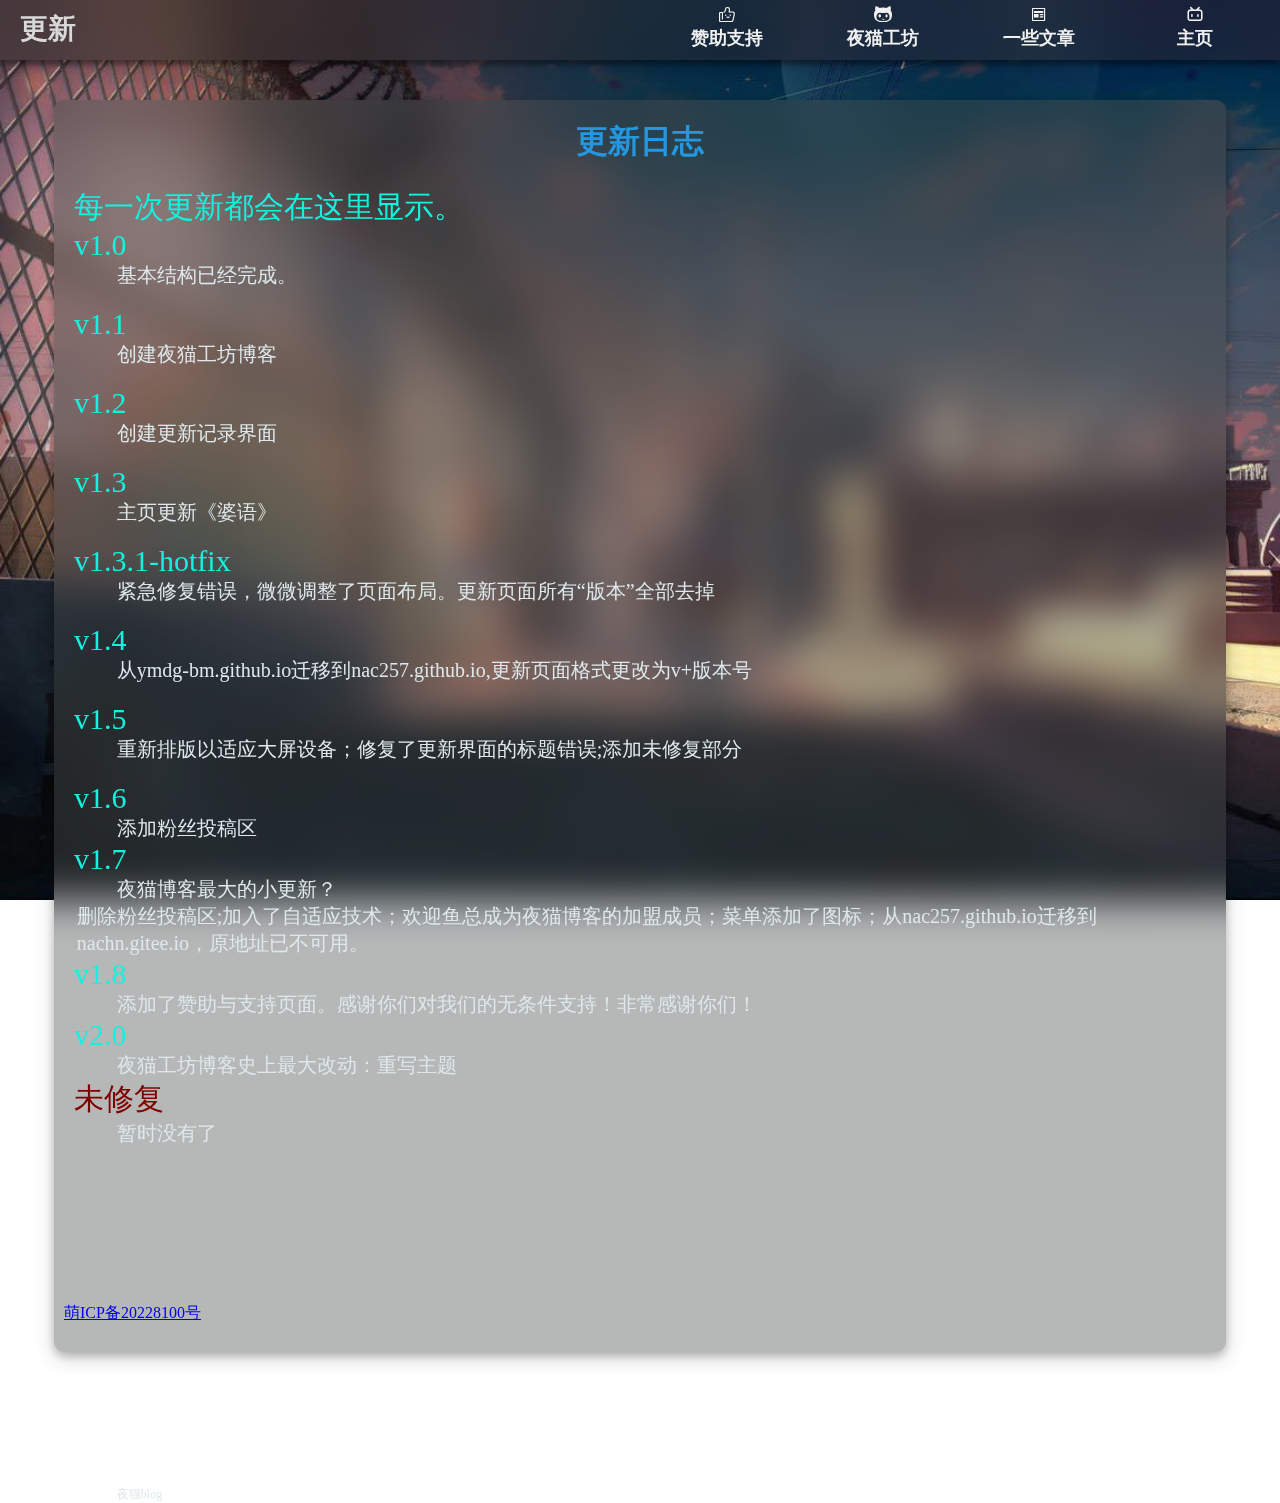
<file: updates/index.html>
<!DOCTYPE html>
<html>

<head>
	<meta charset="utf-8">
	<meta content="width=device-width, initial-scale=1, maximum-scale=1, user-scalable=no" name="viewport">
	<title>NAC博客 | 更新</title>
	<link rel="stylesheet" href="../css/style.css" media="screen" type="text/css">
	<link rel="Shortcut Icon" href="../ico/fav.ico" type="image/x-icon">
	<link rel="stylesheet" href="../icon/iconfont.css">

	<style type="" css="">
		::-webkit-scrollbar {/*滚动条整体样式*/ width: 10px; /*高宽分别对应横竖滚动条的尺寸*/ height: 1px; } ::-webkit-scrollbar-thumb {/*滚动条里面小方块*/ border-radius:
		10px; background: #535353; } ::-webkit-scrollbar-track {/*滚动条里面轨道*/ border-radius: 0px; background: #64646400; }
		*{
              margin: 0;
              padding: 0;
          }
		  html,body{
              width: 100%;
              height: 100%;
          }
		  .animation bt{
  position: relative;
  font-size: 32px;
  font-weight: bolder;
  top:10px;
  color: rgb(128, 151, 165);
}
		  @media (max-width:765px) {
			  h4{
				  display: none;
			  }
			  .nonmain{
				  width: 40px;
			  }
			  .animation bt{
  position: relative;
  font-size: 32px;
  font-weight: bolder;
  top:10px;
  color: rgb(128, 151, 165);
}
			  @media (min-width:766px) {
				.animation bt{
  position: relative;
  font-size: 32px;
  font-weight: bolder;
  top:10px;
  color: rgb(128, 151, 165);
}
			  }

		  }

	</style>
	<script>
		var _hmt = _hmt || [];
		(function () {
			var hm = document.createElement("script");
			hm.src = "https://hm.baidu.com/hm.js?cb9c0b40192b67a76678130fae476cac";
			var s = document.getElementsByTagName("script")[0];
			s.parentNode.insertBefore(hm, s);
		})();
		var bodyBgs = []
		bodyBgs[0] = "../photo/\\(1\\).jpg"
		bodyBgs[1] = "../photo/\\(2\\).jpg"
		bodyBgs[2] = "../photo/\\(3\\).jpg"
		bodyBgs[3] = "../photo/\\(4\\).jpg"
		bodyBgs[4] = "../photo/\\(5\\).jpg"
		bodyBgs[5] = "../photo/\\(6\\).jpg"
		bodyBgs[6] = "../photo/\\(7\\).jpg"
		bodyBgs[7] = "../photo/\\(8\\).jpg"
		bodyBgs[8] = "../photo/\\(9\\).jpg"
		bodyBgs[9] = "../photo/\\(10\\).jpg"
		bodyBgs[10] = "../photo/\\(11\\).jpg"
		bodyBgs[11] = "../photo/\\(12\\).jpg"
		bodyBgs[12] = "../photo/\\(13\\).jpg"
		bodyBgs[13] = "../photo/\\(14\\).jpg"
		bodyBgs[14] = "../photo/\\(15\\).jpg"
		bodyBgs[15] = "../photo/\\(16\\).jpg"
		bodyBgs[16] = "../photo/\\(17\\).jpg"
		bodyBgs[17] = "../photo/\\(18\\).jpg"
		bodyBgs[18] = "../photo/\\(19\\).jpg"
		bodyBgs[19] = "../photo/\\(20\\).jpg"

		var randomBgIndex = Math.round(Math.random() * 19);
		document.write('<style>body{background:url(' + bodyBgs[randomBgIndex] + ');\
width:100%;\
height:100%;\
background-size:cover;\
background-attachment:fixed;\
background-position:center 25%;\}</style>')
	</script>

</head>


<body>
	<div id="topbar">
		<h3 style="margin:0;position:relative;top: 10px;margin-left:20px;float:left">更新</h1>
			<div id="topbutton">
				<button class="animation nonmain" style="" onclick="window.location.assign('../support');"><span class="animation iconfont icon-icon"
					style="font-size: 18px;"></span>
					<h4>赞助支持</h4>
				</button>
				<button class="animation nonmain" style="" onclick="window.location.assign('../nacstudio');"><span
						class="animation iconfont icon-github" style="font-size: 18px;"></span>
					<h4>夜猫工坊</h4>
				</button>
				<button class="animation nonmain" style="" onclick="window.location.assign('../articles');"><span
						class="animation iconfont icon-xinwenzixun-xianxing" style="font-size: 18px;"></span>
					<h4>一些文章</h4>
				</button>
				<button class="animation nonmain" style="" onclick="window.location.assign('../');"><span
						class="animation iconfont icon-bilibili-line" style="font-size: 18px;"></span>
					<h4>主页</h4>
				</button>
			</div>
	</div>
	<div class="animation main" style="top: 100px;">
		<p class="animation bt" align="center">更新日志</p>
			<p class="animation space">&#8194;</p>
			<p class="animation subbt">每一次更新都会在这里显示。</p>
			<p class="animation subbt">v1.0</p>
			<p class="animation text">基本结构已经完成。</p>
			<p class="animation space">&#8194;</p>
			<p class="animation subbt">v1.1</p>
			<p class="animation text">创建夜猫工坊博客</p>
			<p class="animation space">&#8194;</p>
			<p class="animation subbt">v1.2</p>
			<p class="animation text">创建更新记录界面</p>
			<p class="animation space">&#8194;</p>
			<p class="animation subbt">v1.3</p>
			<p class="animation text">主页更新《婆语》</p>
			<p class="animation space">&#8194;</p> <!-- &#8194; 强行空格 -->
			<p class="animation subbt">v1.3.1-hotfix</p>
			<p class="animation text">紧急修复错误，微微调整了页面布局。更新页面所有“版本”全部去掉</p>
			<p class="animation space">&#8194;</p>
			<p class="animation subbt">v1.4</p>
			<p class="animation text">从ymdg-bm.github.io迁移到nac257.github.io,更新页面格式更改为v+版本号</p>
			<p class="animation space">&#8194;</p>
			<p class="animation subbt">v1.5</p>
			<p class="animation text">重新排版以适应大屏设备；修复了更新界面的标题错误;添加未修复部分</p>
			<p class="animation space">&#8194;</p>
			<p class="animation subbt">v1.6</p>
			<p class="animation text">添加粉丝投稿区</p>
			<p class="animation subbt">v1.7</p>
			<p class="animation text">夜猫博客最大的小更新？<br>删除粉丝投稿区;加入了自适应技术；欢迎鱼总成为夜猫博客的加盟成员；菜单添加了图标；从nac257.github.io迁移到nachn.gitee.io，原地址已不可用。</p>
			<p class="animation subbt">v1.8</p>
			<p class="animation text">添加了赞助与支持页面。感谢你们对我们的无条件支持！非常感谢你们！</p>
			<p class="animation subbt">v2.0</p>
			<p class="animation text">夜猫工坊博客史上最大改动：重写主题</p>
			<p class="animation subbt" style="color:#800000">未修复</p>
			<p class="animation text">暂时没有了</p>
			<p class="animation space">&#8194;</p>
			<p class="animation space" style="margin-top:100px;"><br></p>
			<p class="animation space">&ensp;</p>

			<p class="animation text" style="position:relative;top:200px;font-size:12px">夜猫blog</p>
			<a href="https://icp.gov.moe/?keyword=20228100" target="_blank">萌ICP备20228100号</a>
			<p class="animation space">&ensp;</p>
</div>

</body>
</html>
</file>
<file: css/style.css>
body{
  margin:0;
  padding: 0;
  
}
.animation{
  transition: all 0.2s;
}
.container{
  position: absolute;
  top:0%;
  left:0%;
  width: 100%;
  height: 100%;
  display: flex;
  justify-content: center;
  align-items: center;
}
@media (max-height:550px) {
  .bg{
    border-radius: 10px;
    width: 90vw;
    height: 70vh;
    background: rgba(180,180,180, 0.6);
    backdrop-filter: blur(10px);
    box-shadow: 0 4px 8px 0 rgba(0, 0, 0, 0.2), 0 6px 20px 0 rgba(0, 0, 0, 0.19);
  }
  h2{
    color: rgb(25,25,25);
    font-size: 20px;
    left:.5vw}
    .touxiang1{
      background-image: url('../ico/touxiang.png');
      width: 75px;
      height: 75px;
      border-radius: 50%;
      background-size: 75px;
      margin-top:35vh;
      margin-left:42.5vw
      
    }
  @media (max-width:420px) {
    .bg{
      border-radius: 10px;
      width: 90vw;
      height: 70vh;
      background: rgba(180,180,180, 0.6);
      backdrop-filter: blur(10px);
    }
  
    .touxiang1{
      background-image: url('../ico/touxiang.png');
      width: 75px;
      height: 75px;
      border-radius: 50%;
      background-size: 75px;
      margin-top:-20vh;
      margin-left:35vw
      
    }
    h2{
      color: rgb(25,25,25);
      font-size: 20px;
      left:.5vw
    }
    button{
      position: relative;
      border-radius: 5px;
      background: rgba(200, 200, 200, 0);
      color: rgba(240, 240, 240,1);
      font-size: 18px;
      border:rgba(175, 175, 175, 0.589);
      border-style: solid;
      border-width: 1px;
      transition: all 0.2s;
    }
    .buttons{
  
      margin-top: -1vw;
    }
  
    .b1{
      margin-left:1vw;
    }
    .b2{
      margin-left:36vw;  
    }
    .b3{
      margin-left:1vw;
      margin-top: 20px;
    }
}
}
@media (min-width:421px) {
  .bg{
    border-radius: 10px;
    width: 90vw;
    height: 70vh;
    background: rgba(180,180,180, 0.6);
    backdrop-filter: blur(10px);
    box-shadow: 0 4px 8px 0 rgba(0, 0, 0, 0.2), 0 6px 20px 0 rgba(0, 0, 0, 0.19);
  }

  .buttons{
    margin-top: -1vw;float: left;
}
.b3{
  margin-top: 20px;
  }
  
  .touxiang1{
    float:right;
    background-image: url('../ico/touxiang.png');
    width: 10vw;
    height: 10vw;
    border-radius: 50%;
    background-size: 10vw;
    margin-top:-25vh;
    margin-right: 15vw;
    
  }
  h2{
    color: azure;
    font-size: 2vw;
    float:right;
    margin-right:18vw;
    margin-top:5vh
  }
  .buttons{
      margin-top: -1vw;float: left;
  }
  .b3{
    margin-top: 20px;
  }
}
  

button{
  position: relative;
  border-radius: 5px;
  background: rgba(200, 200, 200, 0);
  color: rgba(240, 240, 240,1);
  font-size: 1.3vw;
  border:rgba(175, 175, 175, 0.589);
  border-style: solid;
  border-width: 1px;
  transition: all 0.2s;
}
button:hover {
  border-radius: 15px;
  color: rgba(20, 20, 20,1);
  background:rgba(222, 222, 222,0.726);  
  border: none;
  }
button:active {
  border-radius: 20px;
  color: rgba(20, 20, 20,1);
  background:rgba(241, 241, 241, 0.726);  
  border: none;
}
.line1{
  position: relative;
  left: 2vw;
  top: 10px;
}
.line2{
  position: relative;
  left: 2vw;
  top:20px;
}
.line3{
  position: relative;
  left: 2vw;
  top: 10px;}
  

@media (min-height:551px) {
@media (max-width:420px) {
  
  .bg{
    border-radius: 10px;
    width: 90vw;
    height: 70vh;
    background: rgba(180,180,180, 0.6);
    backdrop-filter: blur(10px);
    box-shadow: 0 4px 8px 0 rgba(0, 0, 0, 0.2), 0 6px 20px 0 rgba(0, 0, 0, 0.19);
  }

  .touxiang1{
    background-image: url('../ico/touxiang.png');
    width: 75px;
    height: 75px;
    border-radius: 50%;
    background-size: 75px;
    margin-top:-5vh;
    margin-left:35vw
    
  }
  h2{
    color: rgb(25,25,25);
    font-size: 20px;
    margin-left:2vw
  }
  button{
    position: relative;
    border-radius: 5px;
    background: rgba(200, 200, 200, 0);
    color: rgba(240, 240, 240,1);
    font-size: 18px;
    border:rgba(175, 175, 175, 0.589);
    border-style: solid;
    border-width: 1px;
    transition: all 0.2s;
  }
  .buttons{

    margin-top: -1vw;
  }

  .b1{
    margin-left:1vw;
  }
  .b2{
    margin-left:36vw;  
  }
  .b3{
    margin-left:1vw;
    margin-top: 20px;
  }
}

@media (min-width:421px) {
  .bg{
    border-radius: 10px;
    width: 90vw;
    height: 50vh;
    background: rgba(180,180,180, 0.6);
    backdrop-filter: blur(20px);
    box-shadow: 0 4px 8px 0 rgba(0, 0, 0, 0.2), 0 6px 20px 0 rgba(0, 0, 0, 0.19);
  }
  .touxiang1{
    float:right;
    background-image: url('../ico/touxiang.png');
    width: 10vw;
    height: 10vw;
    border-radius: 50%;
    background-size: 10vw;
    margin-top:-5vh;
    margin-right: 15vw;
    
  }
  h2{
    color: azure;
    font-size: 2vw;
    float:right;
    margin-right:-7vw;
    margin-top:20vh
  }
  .buttons{
      margin-top: -1vw;float: left;
  }
  .b3{
    margin-top: 20px;
  }
}

button{
  position: relative;
  border-radius: 5px;
  background: rgba(200, 200, 200, 0);
  color: rgba(240, 240, 240,1);
  font-size: 1.3vw;
  border:rgba(175, 175, 175, 0.589);
  border-style: solid;
  border-width: 1px;
  transition: all 0.2s;
}
button:hover {
  border-radius: 15px;
  color: rgba(20, 20, 20,1);
  background:rgba(222, 222, 222,0.726);  
  border: none;
  }
button:active {
  border-radius: 20px;
  color: rgba(20, 20, 20,1);
  background:rgba(241, 241, 241, 0.726);  
  border: none;
}
.line1{
  position: relative;
  left: 2vw;
  top: 10px;
}
.line2{
  position: relative;
  left: 2vw;
  top:20px;
}
.line3{
  position: relative;
  left: 2vw;
  top: 10px;}
  
.animation{
  transition: all 0.2s;
}
}

#topbar{
  width: 100%;
  height: 60px;
  background: rgba(47, 49, 49, 0.377);
  color:rgb(216, 216, 216);
  font-size: 24px;
  backdrop-filter: blur(30px);
  box-shadow: 0 5px 5px rgba(0, 0, 0, 0.397) ;
  position: fixed;
  z-index: 114514;
}
#topbutton{
  float:right;
}
.nonmain{
  border:none;
  width:150px;
  height: 55px;
  right: 10px;
  font-size: 18px;
  background-color: rgba(83, 83, 83, 0);
  position: relative;
  border-radius: 0px;
  color: rgba(240, 240, 240,1);
  transition: all 0.2s;
}
.nonmain:hover {
  border-radius: 15px;
  color: rgba(20, 20, 20,1);
  background:rgba(222, 222, 222, 0.644);  
  border: none;
  }
.nonmain:active {
  border-radius: 20px;
  color: rgba(20, 20, 20,1);
  background:rgba(241, 241, 241, 0.767);  
  border: none;
}
.bg1{
position: relative;
width: 80vw;
border-radius: 10px;
padding:10px;
background-color: rgba(72, 78, 77, 0);
box-shadow: 0 4px 8px 0 rgba(0, 0, 0, 0.2), 0 6px 20px 0 rgba(0, 0, 0, 0.19);
backdrop-filter: blur(20px);
left:0;
right:0;
margin:auto;
}
.main{
  width: 90%;background-color: rgba(72, 78, 77, 0.4);
  position: relative;
  border-radius: 10px;
  padding:10px;
  box-shadow: 0 4px 8px 0 rgba(0, 0, 0, 0.2), 0 6px 20px 0 rgba(0, 0, 0, 0.19);
  backdrop-filter: blur(20px);
  left:0;
  right:0;
  margin:auto;
  
  }
.text{
  position:relative;
  top:15px;
  left:1vw;
  width:95%;
  font-size:20px;
  word-wrap:break-word;
  text-indent:40px;  
      color:#dee8ec;
  }
  .subbt {
    position:relative;
    left:10px;
    top:15px;
    font-size:30px;
    color:#16f0de
    }
    .bt{
      position: relative;
      font-size: 32px;
      font-weight: bolder;
      top:10px;
      color: rgb(35, 152, 224);
    }
</file>
<file: icon/iconfont.css>
@font-face {
  font-family: "iconfont"; /* Project id  */
  src: url('iconfont.ttf?t=1639244182086') format('truetype');
}

.iconfont {
  font-family: "iconfont" !important;
  font-size: 16px;
  font-style: normal;
  -webkit-font-smoothing: antialiased;
  -moz-osx-font-smoothing: grayscale;
}

.icon-icon:before {
  content: "\e651";
}

.icon-xinwenzixun-xianxing:before {
  content: "\e8a7";
}

.icon-banbenxinxi:before {
  content: "\e616";
}

.icon-github:before {
  content: "\e620";
}

.icon-bilibili-line:before {
  content: "\e75d";
}
</file>
